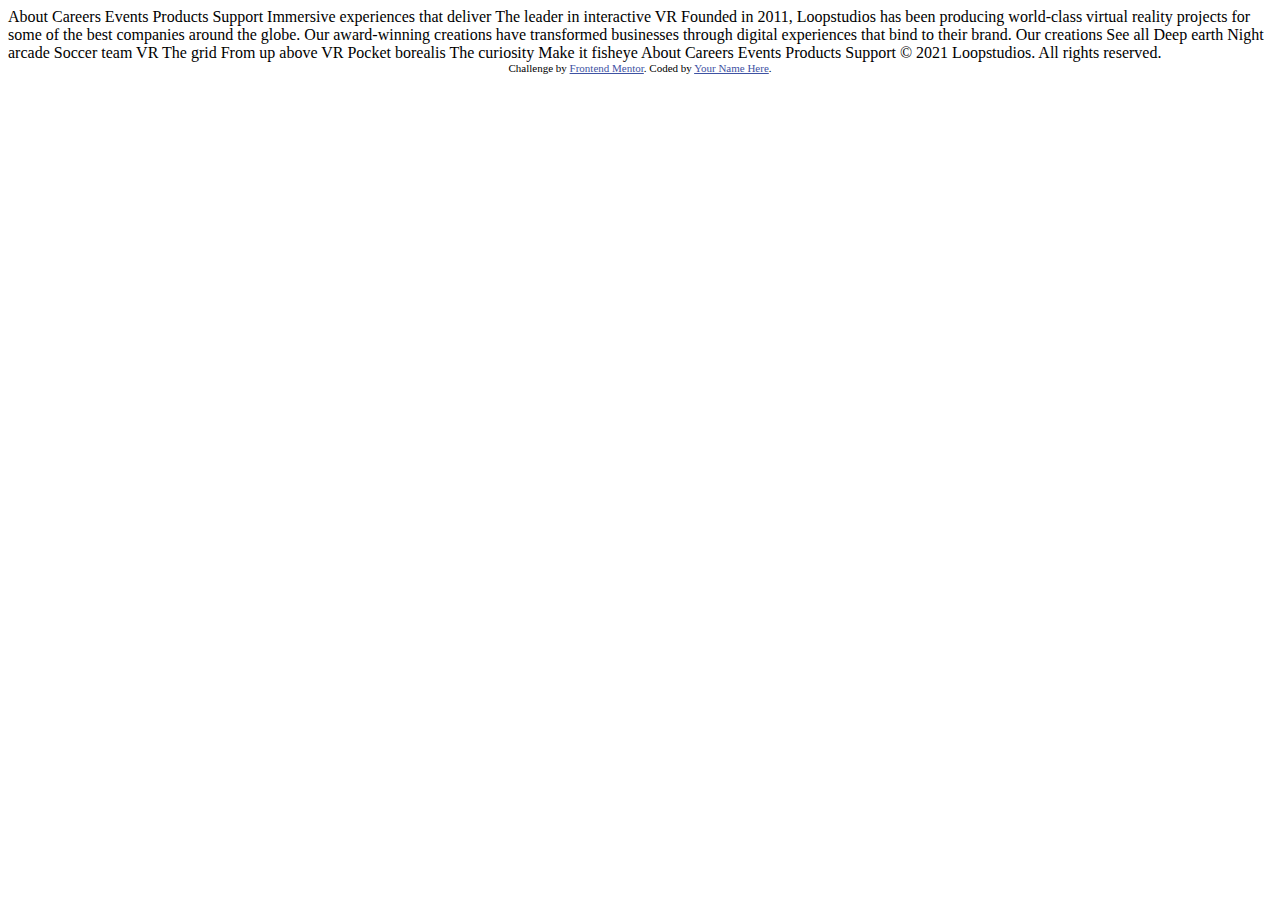
<file: -loopstudios-landing-page-main/index.html>
<!DOCTYPE html>
<html lang="en">
<head>
  <meta charset="UTF-8">
  <meta name="viewport" content="width=device-width, initial-scale=1.0"> <!-- displays site properly based on user's device -->

  <link rel="icon" type="image/png" sizes="32x32" href="./images/favicon-32x32.png">
  
  <title>Frontend Mentor | Loopstudios landing page</title>

  <!-- Feel free to remove these styles or customise in your own stylesheet 👍 -->
  <style>
    .attribution { font-size: 11px; text-align: center; }
    .attribution a { color: hsl(228, 45%, 44%); }
  </style>
</head>
<body>
  About
  Careers
  Events
  Products
  Support

  Immersive experiences that deliver

  The leader in interactive VR

  Founded in 2011, Loopstudios has been producing world-class virtual reality 
  projects for some of the best companies around the globe. Our award-winning 
  creations have transformed businesses through digital experiences that bind 
  to their brand.

  Our creations

  See all

  Deep earth
  Night arcade
  Soccer team VR
  The grid
  From up above VR
  Pocket borealis
  The curiosity
  Make it fisheye

  About
  Careers
  Events
  Products
  Support

  © 2021 Loopstudios. All rights reserved.

  <div class="attribution">
    Challenge by <a href="https://www.frontendmentor.io?ref=challenge" target="_blank">Frontend Mentor</a>. 
    Coded by <a href="#">Your Name Here</a>.
  </div>
</body>
</html>
</file>
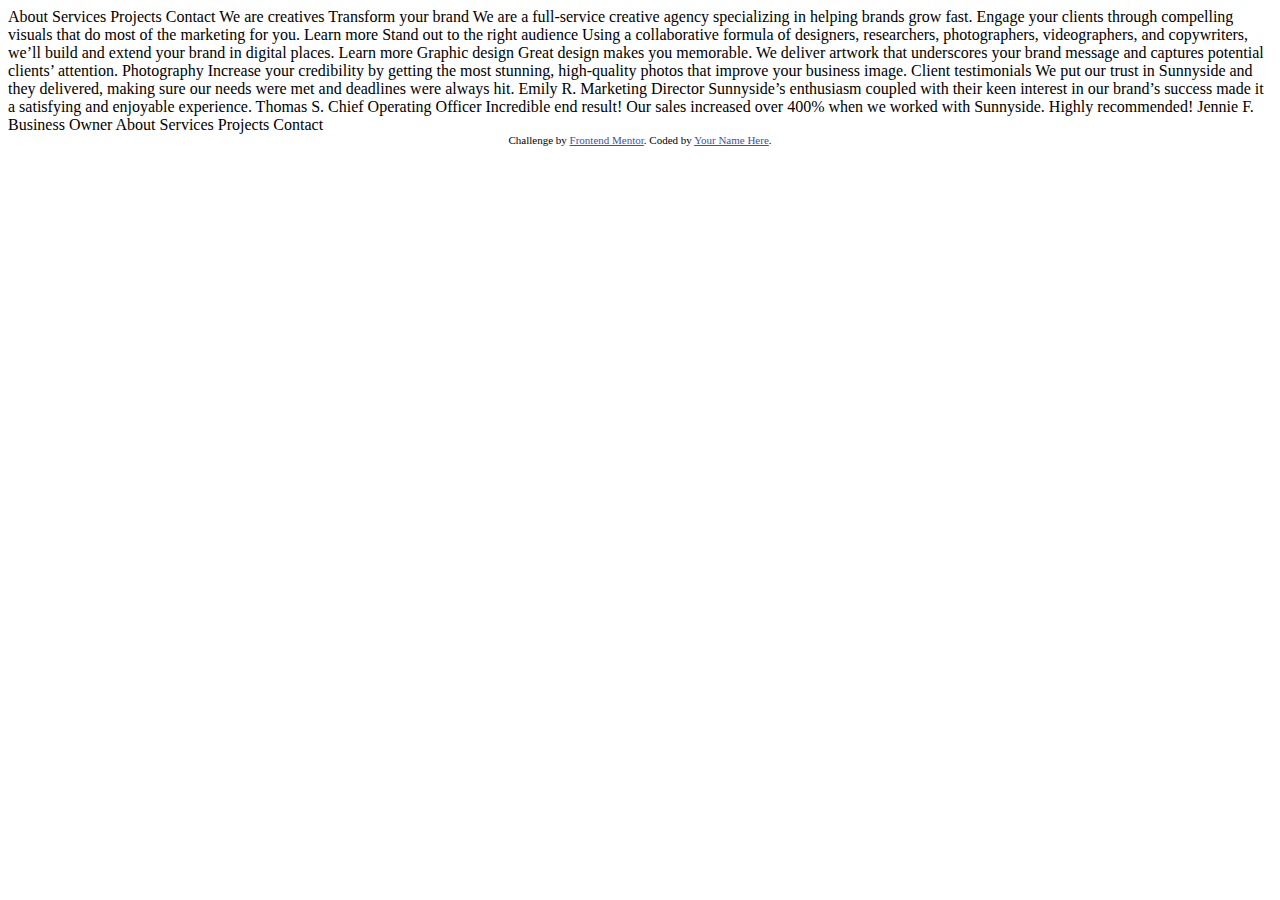
<file: -sunnyside-agency-landing-page-main/index.html>
<!DOCTYPE html>
<html lang="en">
<head>
  <meta charset="UTF-8">
  <meta name="viewport" content="width=device-width, initial-scale=1.0"> <!-- displays site properly based on user's device -->

  <link rel="icon" type="image/png" sizes="32x32" href="./images/favicon-32x32.png">
  
  <title>Frontend Mentor | Sunnyside agency landing page</title>

  <!-- Feel free to remove these styles or customise in your own stylesheet 👍 -->
  <style>
    .attribution { font-size: 11px; text-align: center; }
    .attribution a { color: hsl(228, 45%, 44%); }
  </style>
</head>
<body>
  About
  Services
  Projects
  Contact

  We are creatives

  Transform your brand

  We are a full-service creative agency specializing in helping brands grow fast. 
  Engage your clients through compelling visuals that do most of the marketing for you.

  Learn more

  Stand out to the right audience

  Using a collaborative formula of designers, researchers, photographers, videographers, and copywriters, we’ll build and extend your brand in digital places. 

  Learn more

  Graphic design
  Great design makes you memorable. We deliver artwork that underscores your brand message and captures potential clients’ attention.

  Photography
  Increase your credibility by getting the most stunning, high-quality photos that improve your business image.

  Client testimonials

  We put our trust in Sunnyside and they delivered, making sure our needs were met and deadlines were always hit.
  Emily R.
  Marketing Director

  Sunnyside’s enthusiasm coupled with their keen interest in our brand’s success made it a satisfying and enjoyable experience.
  Thomas S.
  Chief Operating Officer

  Incredible end result! Our sales increased over 400% when we worked with Sunnyside. Highly recommended!
  Jennie F.
  Business Owner

  About
  Services
  Projects
  Contact

  <div class="attribution">
    Challenge by <a href="https://www.frontendmentor.io?ref=challenge" target="_blank">Frontend Mentor</a>. 
    Coded by <a href="#">Your Name Here</a>.
  </div>
</body>
</html>
</file>
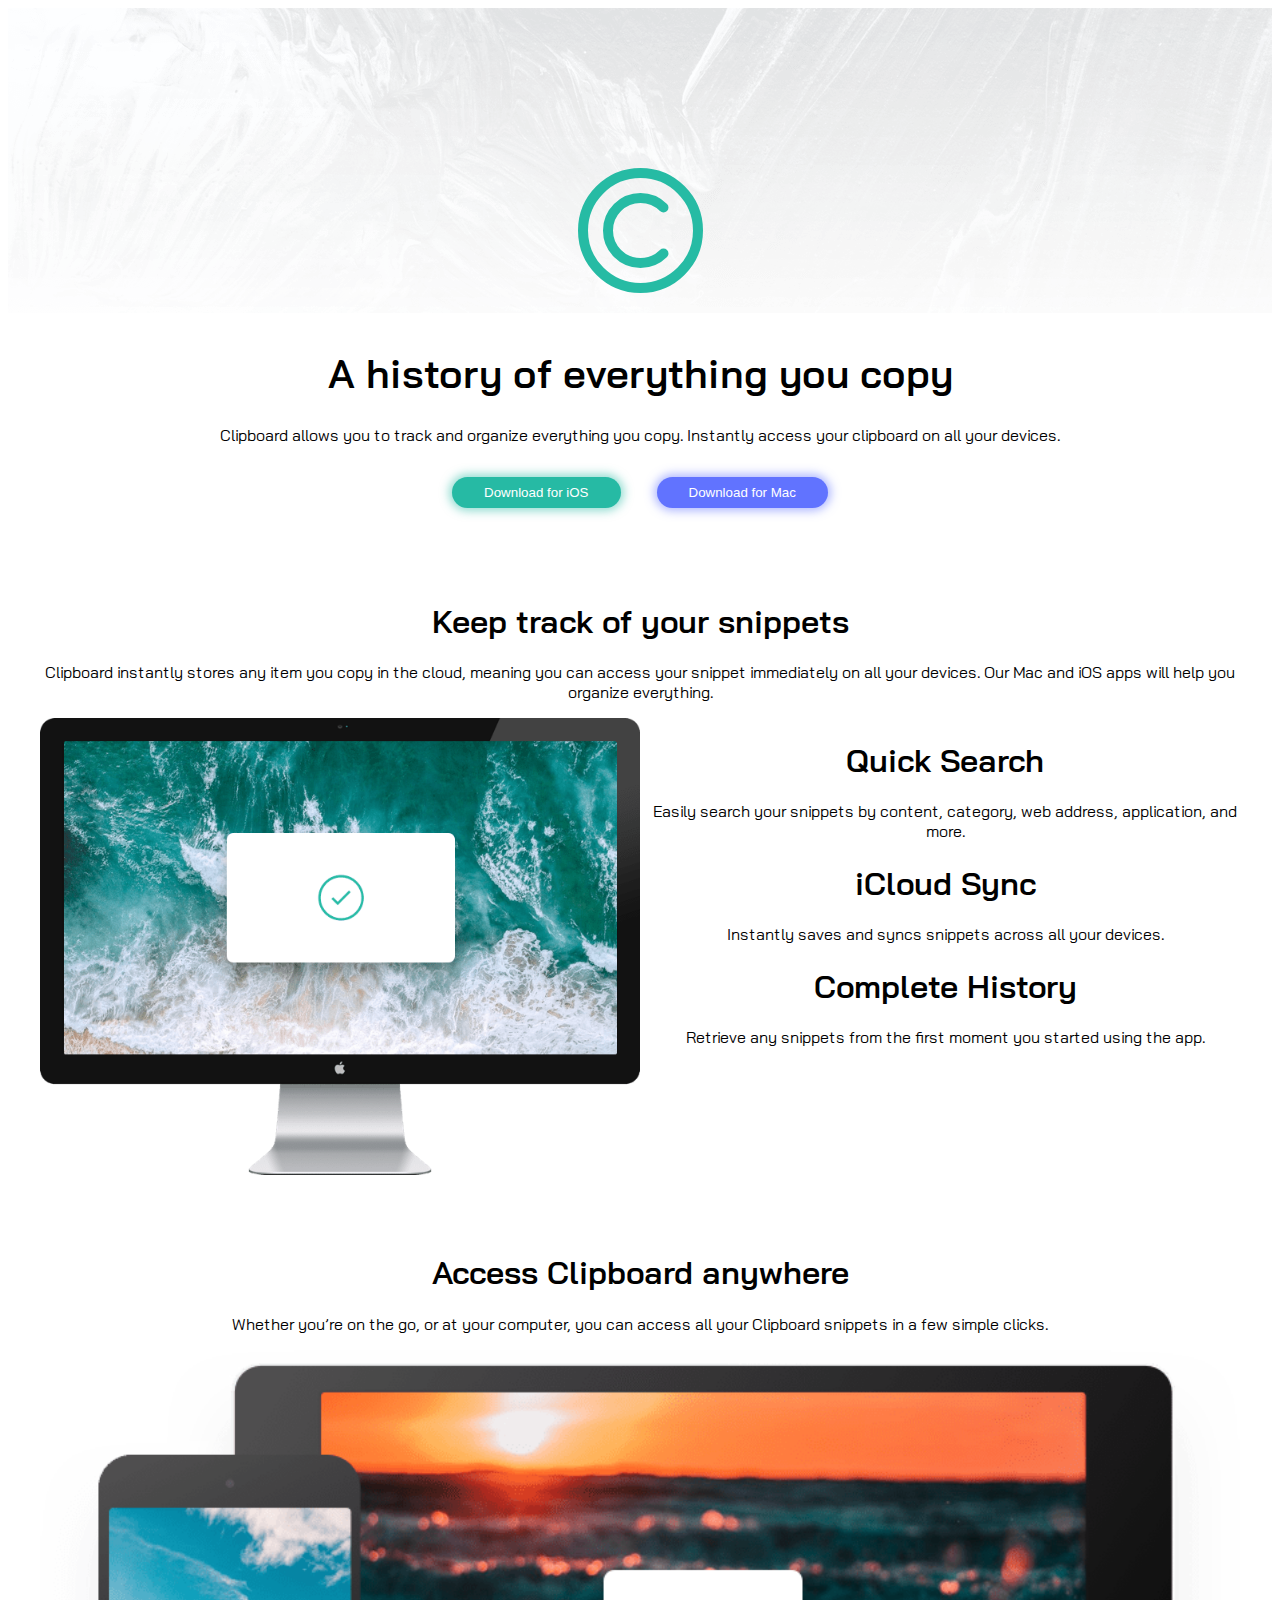
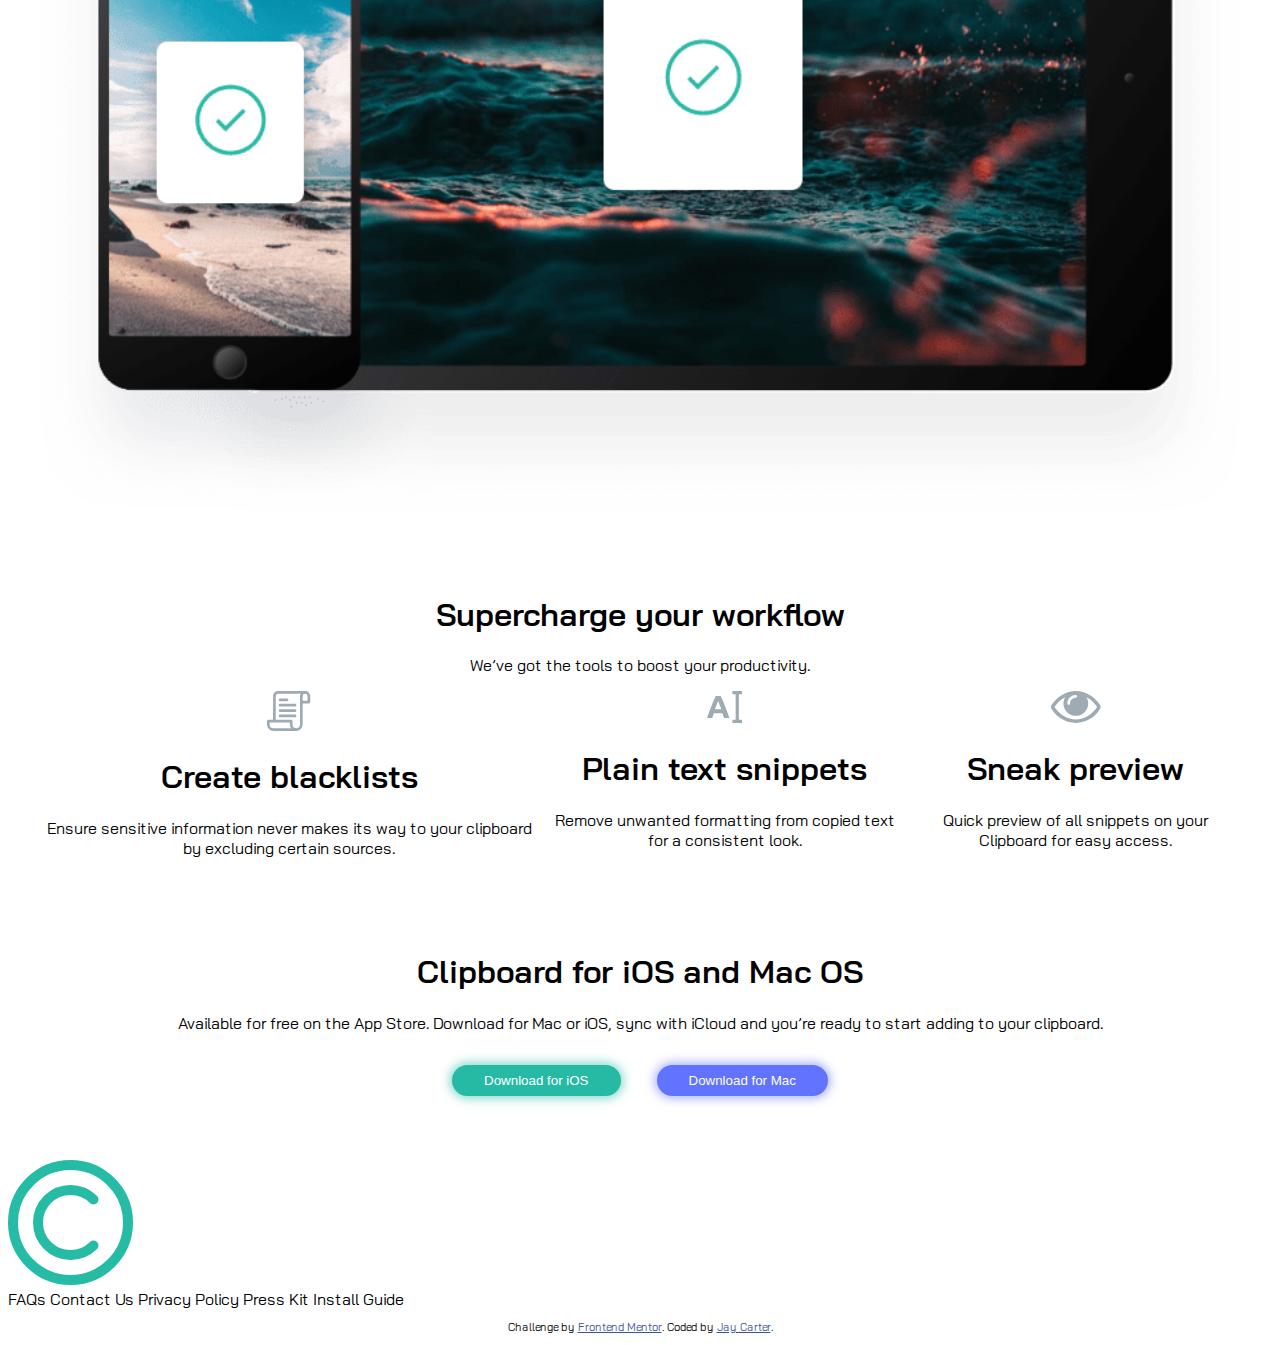
<file: clipboard-landing-page-master/index.html>
<!DOCTYPE html>
<html lang="en">
<head>
  <meta charset="UTF-8">
  <meta name="viewport" content="width=device-width, initial-scale=1.0"> <!-- displays site properly based on user's device -->

  <link rel="preconnect" href="https://fonts.gstatic.com">
  <link href="https://fonts.googleapis.com/css2?family=Bai+Jamjuree:wght@400;600&display=swap" rel="stylesheet">

  <link rel="icon" type="image/png" sizes="32x32" href="./images/favicon-32x32.png">
  <link rel="stylesheet" href="style.css">
  
  <title>Frontend Mentor | Clipboard landing page</title>

  <!-- Feel free to remove these styles or customise in your own stylesheet 👍 -->
  <style>
    .attribution { font-size: 11px; text-align: center; }
    .attribution a { color: hsl(228, 45%, 44%); }
  </style>
</head>
<body>
  <header>
    <object data="images/logo.svg" type="image/svg+xml"></object>
  </header>
  <section>
    <h1 id="head-text">A history of everything you copy</h1>
    <p>Clipboard allows you to track and organize everything you copy. Instantly access your clipboard on all your devices.</p>
    <button class="btn btn-ios">Download for iOS</button>
    <button class="btn btn-mac">Download for Mac</button>
  </section>
  <section>
    <h1>Keep track of your snippets</h1>
    <p>Clipboard instantly stores any item you copy in the cloud, meaning you can access your snippet immediately on all your devices. Our Mac and iOS apps will help you organize everything.</p>
    <div class="flex-row">
      <img src="images/image-computer.png" alt="">
      <div>
        <h1>Quick Search</h1>
        <p>Easily search your snippets by content, category, web address, application, and more.</p>
        <h1>iCloud Sync</h1>
        <p>Instantly saves and syncs snippets across all your devices.</p>
        <h1>Complete History</h1>
        <p>Retrieve any snippets from the first moment you started using the app.</p>
      </div>
    </div>
  </section>

  <section>
    <h1>Access Clipboard anywhere</h1>
    <p>Whether you’re on the go, or at your computer, you can access all your Clipboard 
  snippets in a few simple clicks.</p>
  <img src="images/image-devices.png" alt="">
  </section>

  <section>
    <h1>Supercharge your workflow</h1>
    <p>We’ve got the tools to boost your productivity.</p>
    <div class="flex-row">
      <div>
        <object data="images/icon-blacklist.svg" type="image/svg+xml"></object>
        <h1>Create blacklists</h1>
        <p>Ensure sensitive information never makes its way to your clipboard by excluding certain sources.</p>
      </div>
      <div>
        <object data="images/icon-text.svg" type="image/svg+xml"></object>
        <h1>Plain text snippets</h1>
        <p>Remove unwanted formatting from copied text for a consistent look.</p>
      </div>
      <div>
        <object data="images/icon-preview.svg" type="image/svg+xml"></object>
        <h1>Sneak preview</h1>
        <p>Quick preview of all snippets on your Clipboard for easy access.</p>
      </div>
    </div>
  </section>

  <section>
    <h1>Clipboard for iOS and Mac OS</h1>
    <p>Available for free on the App Store. Download for Mac or iOS, sync with iCloud 
  and you’re ready to start adding to your clipboard.</p>
  <button class="btn btn-ios">Download for iOS</button>
  <button class="btn btn-mac">Download for Mac</button>
  </section>
  <footer>
    <object data="images/logo.svg" class="footer-icon" type="image/svg+xml"></object>
    <div></div>
  </footer>

  

  

  

  

  

  

  

  
  

  FAQs
  Contact Us
  Privacy Policy
  Press Kit
  Install Guide
  
  <footer>
    <p class="attribution">
      Challenge by <a href="https://www.frontendmentor.io?ref=challenge" target="_blank">Frontend Mentor</a>. 
      Coded by <a href="#">Jay Carter</a>.
    </p>
  </footer>
</body>
</html>
</file>
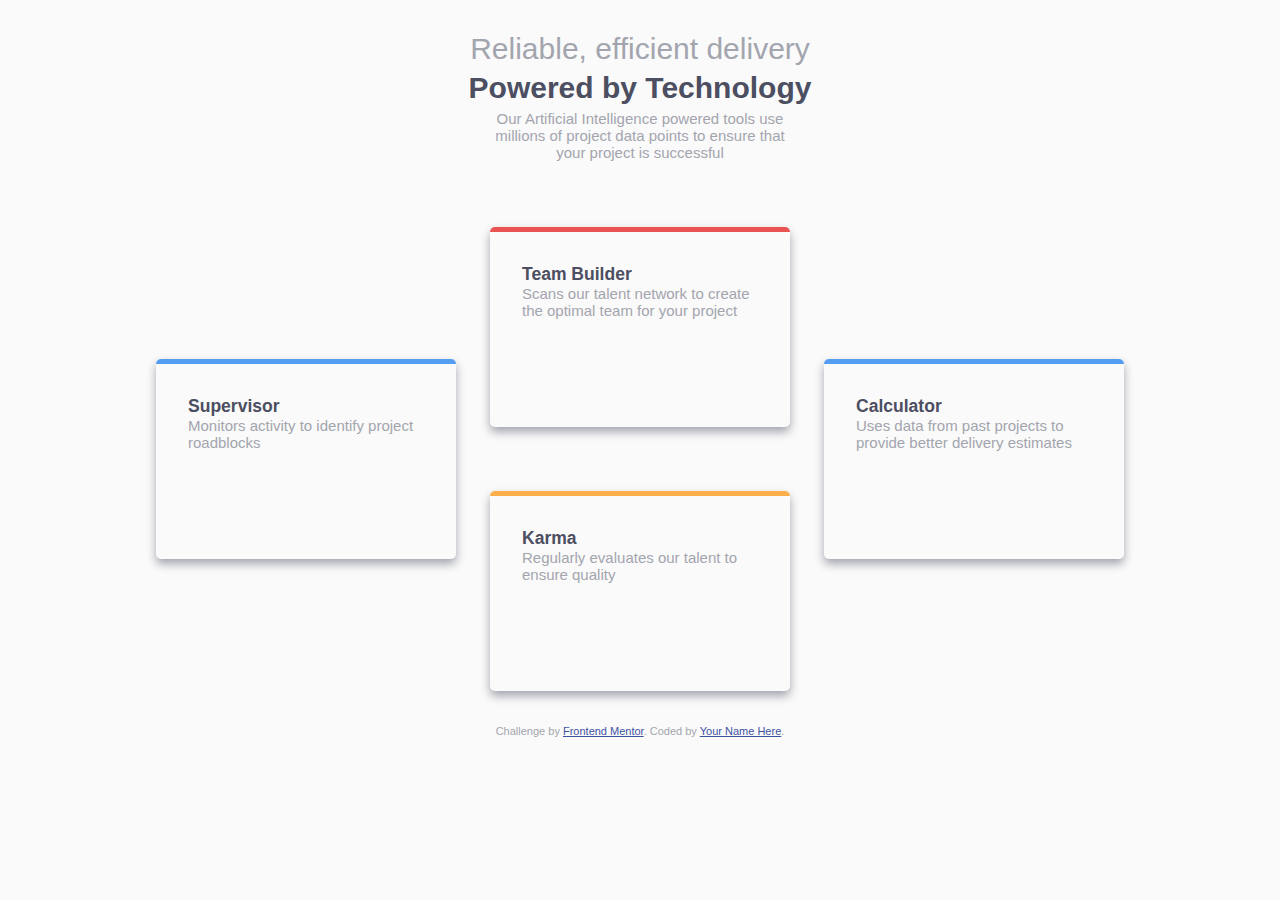
<file: four-card-feature-section-master/index.html>
<!DOCTYPE html>
<html lang="en">
<head>
  <meta charset="UTF-8">
  <meta name="viewport" content="width=device-width, initial-scale=1.0"> <!-- displays site properly based on user's device -->

  <link rel="icon" type="image/png" sizes="32x32" href="./images/favicon-32x32.png">
  <link rel="stylesheet" href="styles/style.css">
  
  <title>Frontend Mentor | Four card feature section</title>

  <!-- Feel free to remove these styles or customise in your own stylesheet 👍 -->
  <style>
    .attribution { font-size: 11px; text-align: center; }
    .attribution a { color: hsl(228, 45%, 44%); }
  </style>
</head>
<body>
  <header>
    <h1 class="heading">Reliable, efficient delivery</h1>
    <h1>Powered by Technology</h1>
    <p>
      Our Artificial Intelligence powered tools use millions of project data points 
      to ensure that your project is successful
    </p>
  
  </header>
  
  <section>


    <div class="card-horiz">
      <div class="cards card-left">
        <h3>Supervisor</h3>
        <p>Monitors activity to identify project roadblocks</p>
        <div class="icondiv"></div>
      </div>
    </div>
    
  <div class="card-vert">
    <div class="cards card-up">
      <h3>Team Builder</h3>
      <p>Scans our talent network to create the optimal team for your project</p>
      <div class="icondiv"></div>
    </div>
  
    <div class="cards card-down">
      <h3>Karma</h3>
      <p>Regularly evaluates our talent to ensure quality</p>
      <div class="icondiv"></div>
    </div>
  </div>
    
   <div class="card-horiz">
    <div class="cards card-right">
      <h3>Calculator</h3>
      <p>Uses data from past projects to provide better delivery estimates</p>
      <div class="icondiv"></div>
    </div>
   </div>
    

  </section>
  

  

  
  <footer>
    <p class="attribution">
      Challenge by <a href="https://www.frontendmentor.io?ref=challenge" target="_blank">Frontend Mentor</a>. 
      Coded by <a href="#">Your Name Here</a>.
    </p>
  </footer>
</body>
</html>
</file>
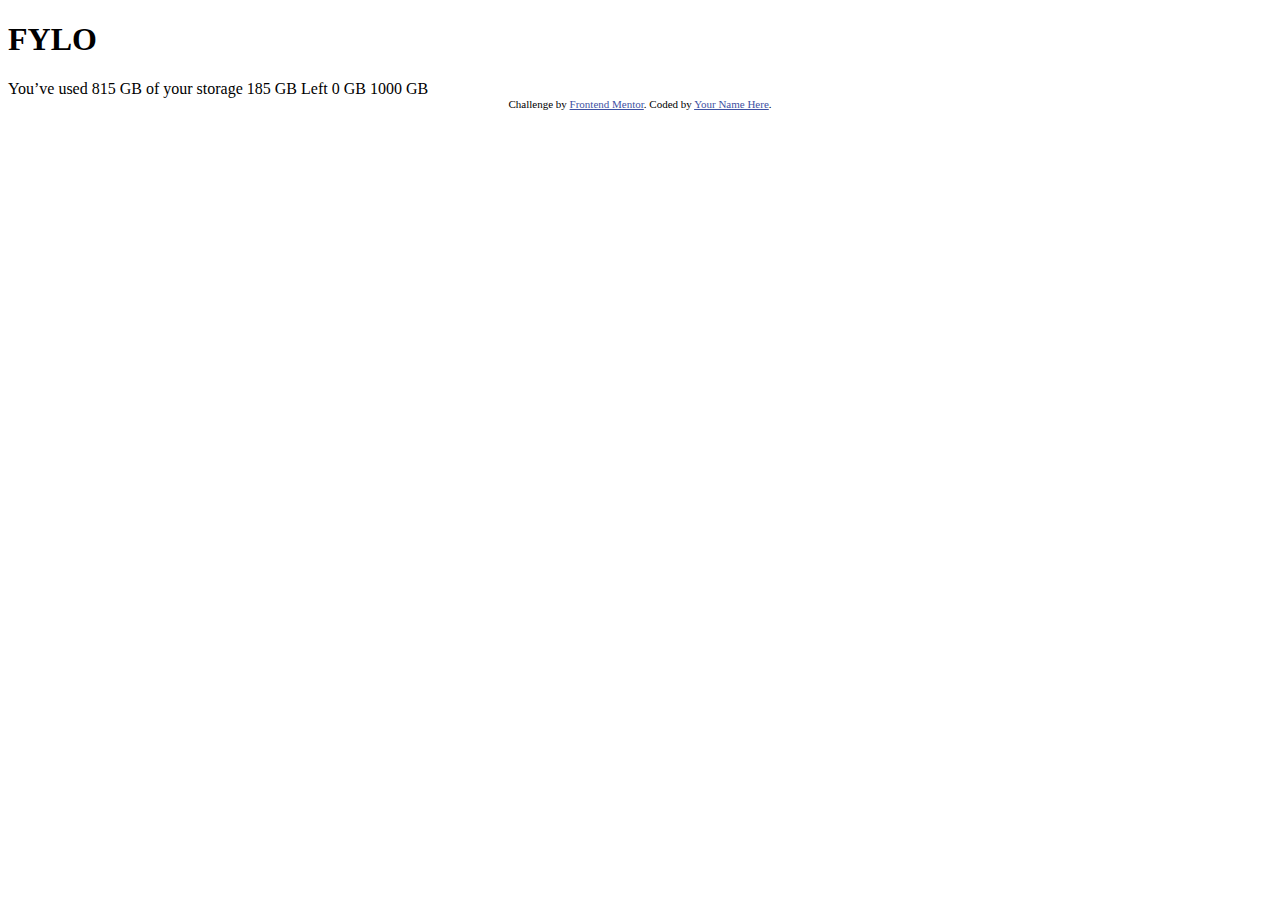
<file: fylo-data-storage-component-master/index.html>
<!DOCTYPE html>
<html lang="en">
<head>
  <meta charset="UTF-8">
  <meta name="viewport" content="width=device-width, initial-scale=1.0"> <!-- displays site properly based on user's device -->

  <link rel="icon" type="image/png" sizes="32x32" href="./images/favicon-32x32.png">
  
  <title>Frontend Mentor | Fylo data storage component</title>

  <!-- Feel free to remove these styles or customise in your own stylesheet 👍 -->
  <style>
    .attribution { font-size: 11px; text-align: center; }
    .attribution a { color: hsl(228, 45%, 44%); }
  </style>
</head>
<body>
  <section>

    <div class="heading">
      <h1>
        <i></i>FYLO
    </h1>
    </div>
    <div class="storage">
      <p></p>
    </div>

  </section>
  You’ve used 815 GB of your storage

  185 GB Left
  
  0 GB
  1000 GB
  
  <div class="attribution">
    Challenge by <a href="https://www.frontendmentor.io?ref=challenge" target="_blank">Frontend Mentor</a>. 
    Coded by <a href="#">Your Name Here</a>.
  </div>
</body>
</html>
</file>
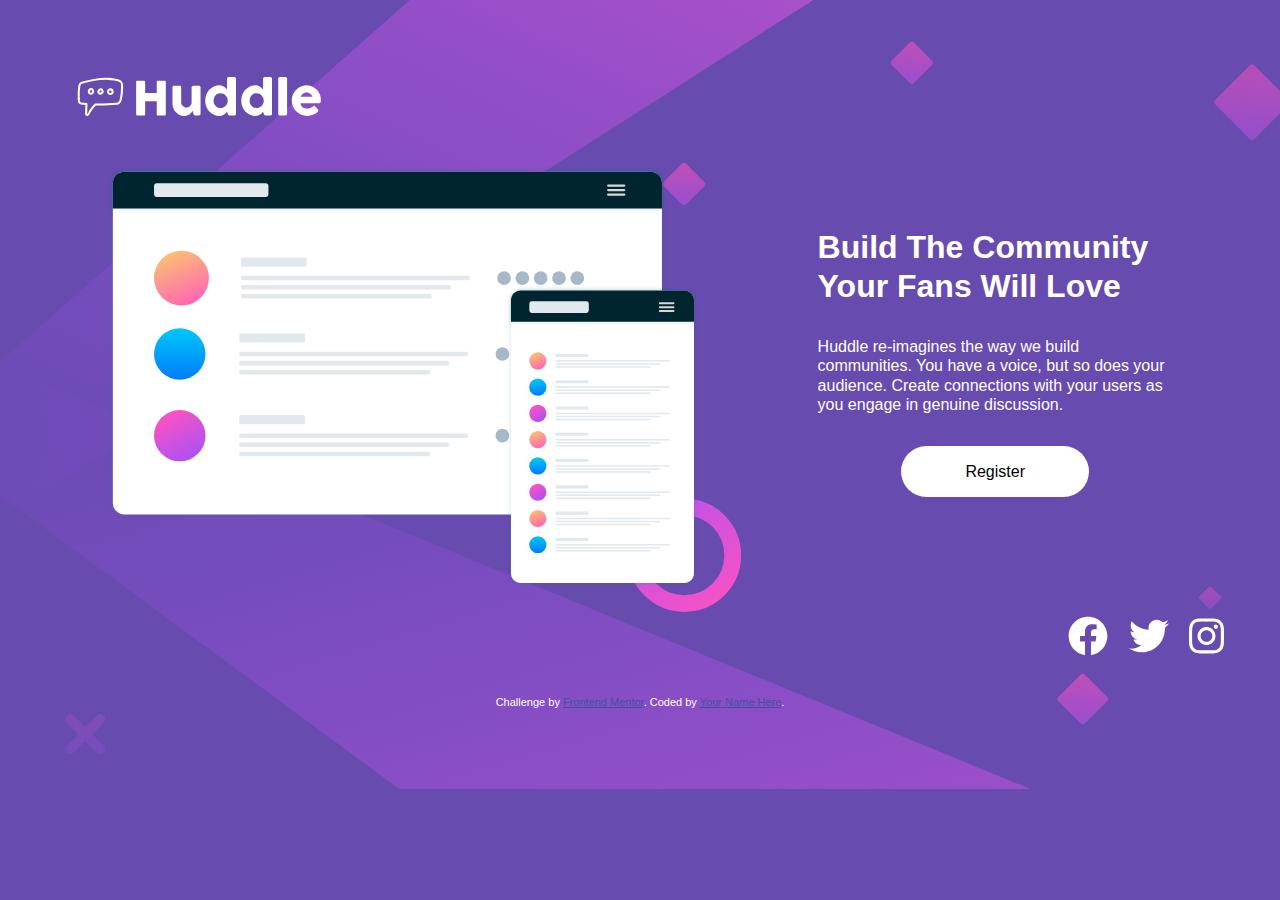
<file: huddle-landing-page-with-single-introductory-section-master/index.html>
<!DOCTYPE html>
<html lang="en">
<head>
  <meta charset="UTF-8">
  <meta name="viewport" content="width=device-width, initial-scale=1.0"> <!-- displays site properly based on user's device -->

  <link rel="icon" type="image/png" sizes="32x32" href="./images/favicon-32x32.png">

  <link rel="stylesheet" href="styles/styles.css">
  <script src="../FontAwesome/js/all.js"></script>
  
  <title>Frontend Mentor | Huddle landing page with single introductory section</title>

  <!-- Feel free to remove these styles or customise in your own stylesheet 👍 -->
  <style>
    .attribution { font-size: 11px; text-align: center; }
    .attribution a { color: hsl(228, 45%, 44%); }
  </style>
</head>
<body>
  <header>
    <object data="images/logo.svg" class="logo-main" type="image/svg+xml"></object>
  </header>

  <main>
    <div class="illustration-div">
      <img src="images/illustration-mockups.svg" class="illustration" alt="">
      
    </div>
    <div class="text">
      <h1>Build The Community Your Fans Will Love</h1>
      <p>Huddle re-imagines the way we build communities. You have a voice, but so does your audience. 
  Create connections with your users as you engage in genuine discussion. </p>
      <div class="btn-reg">
        <a href="#" class="">Register</a>
      </div>
    </div>
  </main>

  
  

  

  

  <footer>
    <div class="socials">
      <i class="fab fa-facebook faicon"></i>
      <i class="fab fa-twitter faicon"></i>
      <i class="fab fa-instagram faicon"></i>
    </div>

    <p class="attribution">
      Challenge by <a href="https://www.frontendmentor.io?ref=challenge" target="_blank">Frontend Mentor</a>. 
      Coded by <a href="#">Your Name Here</a>.
    </p>
  </footer>

  
</body>
</html>
</file>
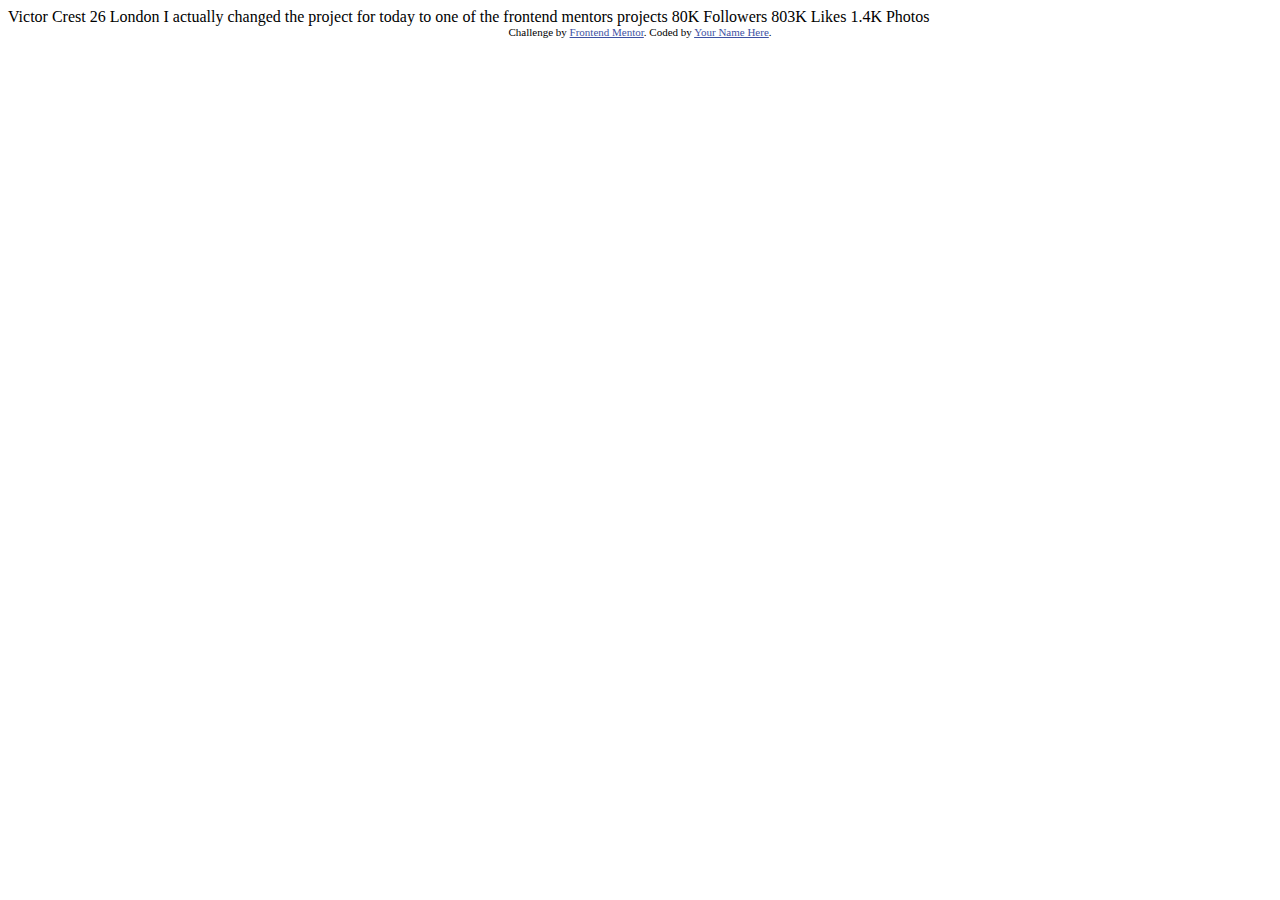
<file: profile-card-component-main/index.html>
<!DOCTYPE html>
<html lang="en">
<head>
  <meta charset="UTF-8">
  <meta name="viewport" content="width=device-width, initial-scale=1.0"> <!-- displays site properly based on user's device -->

  <link rel="icon" type="image/png" sizes="32x32" href="./images/favicon-32x32.png">
  
  <title>Frontend Mentor | Profile card component</title>

  <!-- Feel free to remove these styles or customise in your own stylesheet 👍 -->
  <style>
    .attribution { font-size: 11px; text-align: center; }
    .attribution a { color: hsl(228, 45%, 44%); }
  </style>
</head>
<body>
  Victor Crest
  26
  London

I actually changed the project
for today to one of the frontend mentors projects
  

80K
  Followers

  803K
  Likes

  1.4K
  Photos
  <div class="attribution">
    Challenge by <a href="https://www.frontendmentor.io?ref=challenge" target="_blank">Frontend Mentor</a>. 
    Coded by <a href="#">Your Name Here</a>.
  </div>
</body>
</html>
</file>
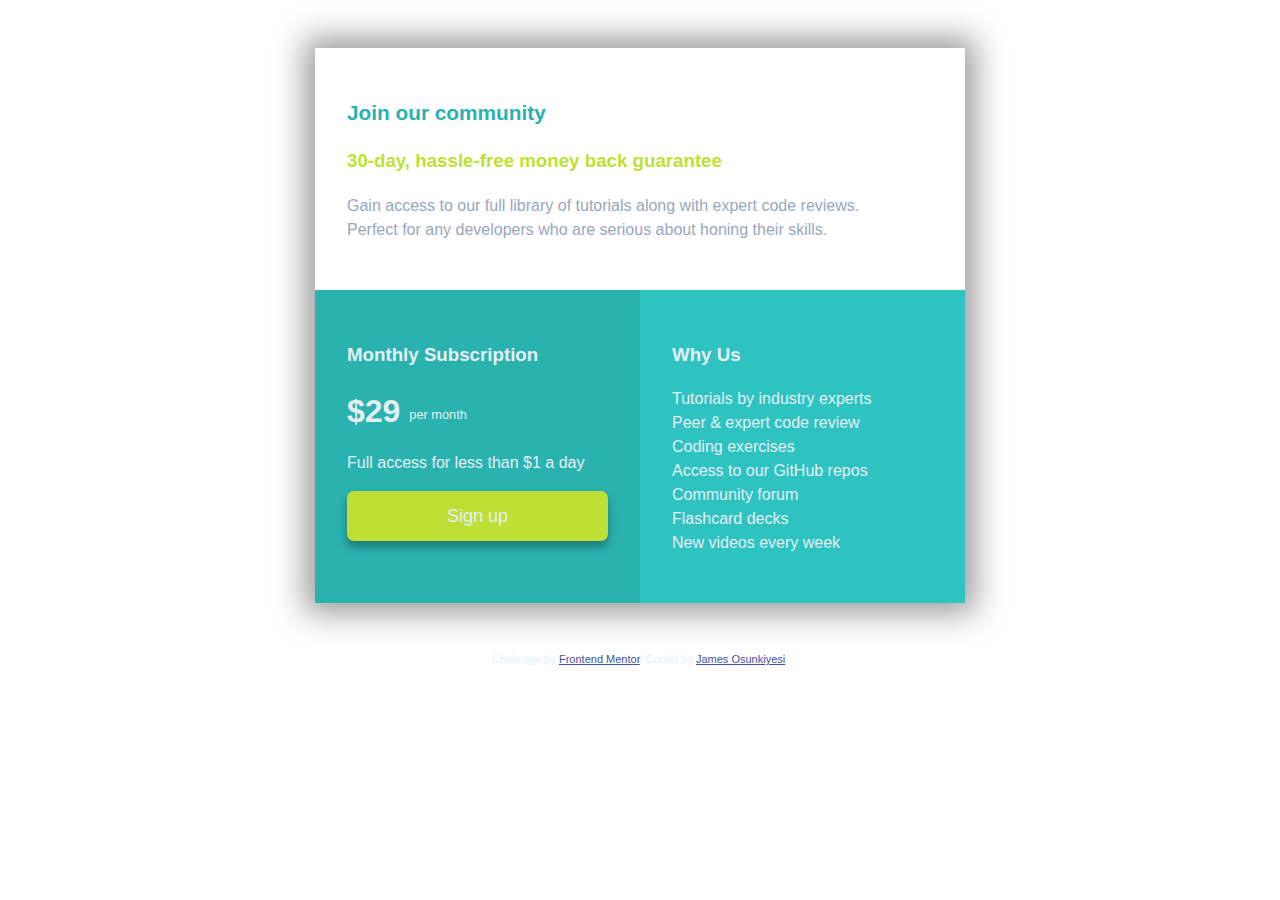
<file: single-price-grid-component-master/index.html>
<!DOCTYPE html>
<html lang="en">
<head>
  <meta charset="UTF-8">
  <meta name="viewport" content="width=device-width, initial-scale=1.0"> <!-- displays site properly based on user's device -->

  <link rel="icon" type="image/png" sizes="32x32" href="./images/favicon-32x32.png">
  <link rel="stylesheet" href="style.css">
  
  <title>Frontend Mentor | Single Price Grid Component</title>

  <!-- Feel free to remove these styles or customise in your own stylesheet 👍 -->
  <style>
    .attribution { font-size: 11px; text-align: center; }
    .attribution a { color: hsl(228, 45%, 44%); }
  </style>
</head>
<body>

  <section class="main">

    <div class="card card-white">
      <h2 class="head">Join our community</h2>
      <h3>30-day, hassle-free money back guarantee</h3>
      <p>Gain access to our full library of tutorials along with expert code reviews. 
      Perfect for any developers who are serious about honing their skills.</p>
    </div>
  
    <div class="card card-blue">
      <h3>Monthly Subscription</h3>
      <h1>
        &dollar;29
        <span class="small">per month</span>
      </h1>
      <p>Full access for less than &dollar;1 a day</p>
      <button>Sign up</button>
    </div>
  
    <div class="card card-light-blue">
      <h3>Why Us</h3>
      <p>Tutorials by industry experts <br>
        Peer &amp; expert code review <br>
        Coding exercises <br>
        Access to our GitHub repos <br>
        Community forum <br>
        Flashcard decks <br>
        New videos every week
      </p>
    </div>
  

  </section>

  
  <footer>
    <p class="attribution">
      Challenge by <a href="https://www.frontendmentor.io?ref=challenge" target="_blank">Frontend Mentor</a>. 
      Coded by <a href="#">James Osunkiyesi</a>.
    </p>
  </footer>
</body>
</html>
</file>
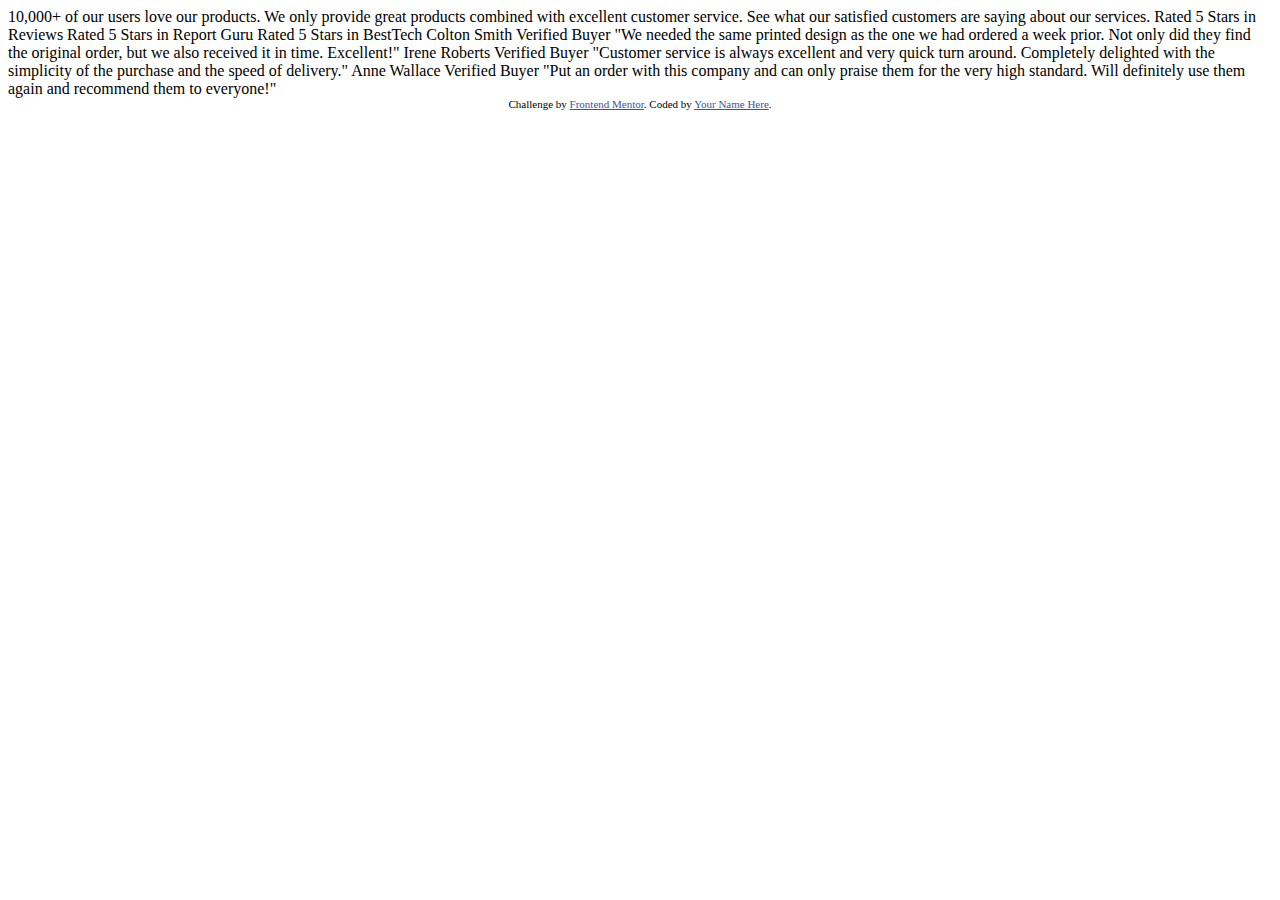
<file: social-proof-section-master/index.html>
<!DOCTYPE html>
<html lang="en">
  <head>
    <meta charset="UTF-8" />
    <meta name="viewport" content="width=device-width, initial-scale=1.0" />
    <!-- displays site properly based on user's device -->

    <link
      rel="icon"
      type="image/png"
      sizes="32x32"
      href="./images/favicon-32x32.png"
    />

    <title>Frontend Mentor | Social proof section</title>

    <!-- Feel free to remove these styles or customise in your own stylesheet 👍 -->
    <style>
      .attribution {
        font-size: 11px;
        text-align: center;
      }
      .attribution a {
        color: hsl(228, 45%, 44%);
      }
    </style>
  </head>
  <body>
    10,000+ of our users love our products.

    We only provide great products combined with excellent customer service.
    See what our satisfied customers are saying about our services.
    
    Rated 5 Stars in Reviews
    Rated 5 Stars in Report Guru
    Rated 5 Stars in BestTech
    
    Colton Smith 
    Verified Buyer
    "We needed the same printed design as the one we had ordered a week prior.
    Not only did they find the original order, but we also received it in time.
    Excellent!"
    
    Irene Roberts 
    Verified Buyer
    "Customer service is always excellent and very quick turn around. Completely
    delighted with the simplicity of the purchase and the speed of delivery."
    
    Anne Wallace 
    Verified Buyer
    "Put an order with this company and can only praise them for the very high
    standard. Will definitely use them again and recommend them to everyone!"

    <div class="attribution">
      Challenge by
      <a href="https://www.frontendmentor.io?ref=challenge" target="_blank"
        >Frontend Mentor</a
      >. Coded by <a href="#">Your Name Here</a>.
    </div>
  </body>
</html>
</file>
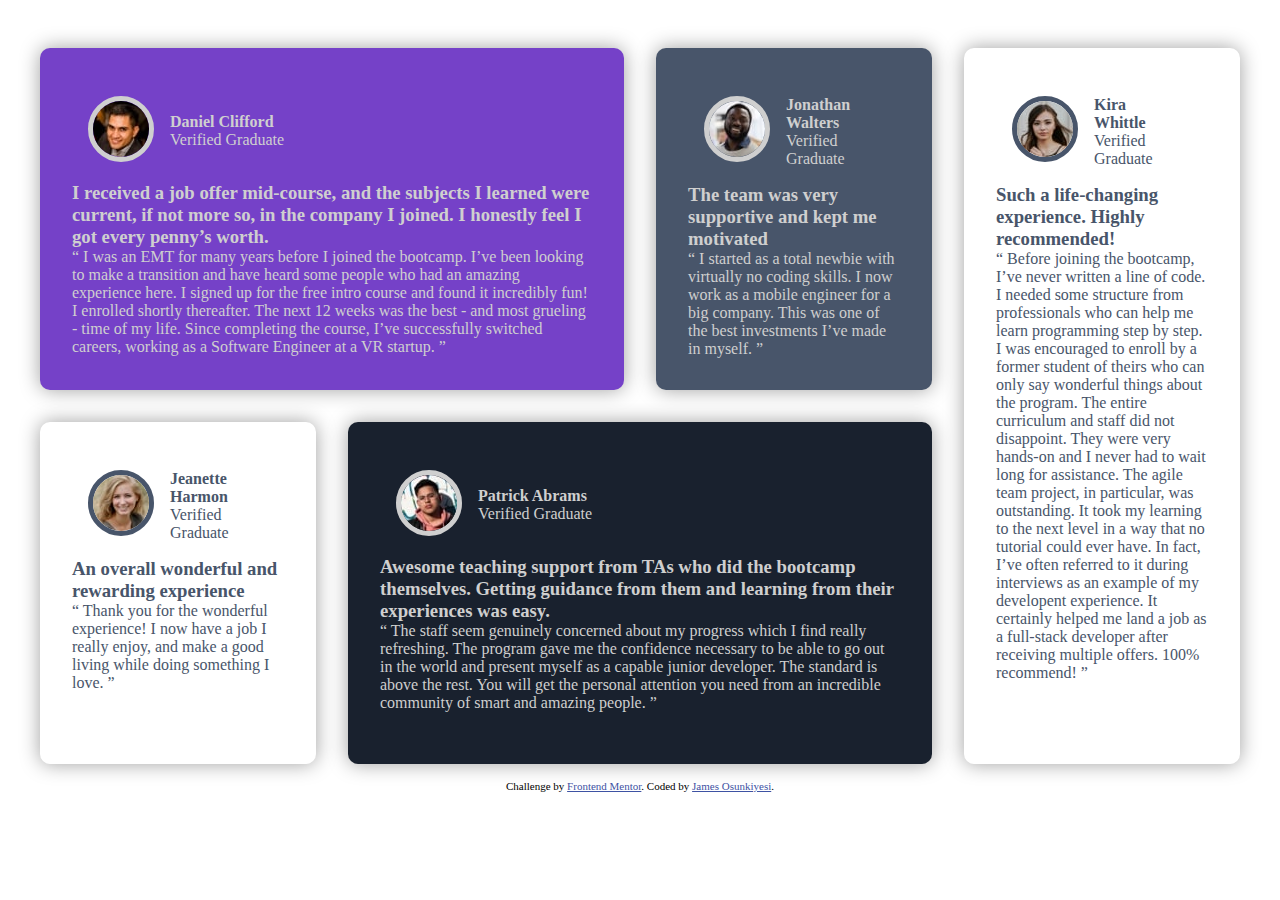
<file: testimonials-grid-section-main/index.html>
<!DOCTYPE html>
<html lang="en">
<head>
  <meta charset="UTF-8">
  <meta name="viewport" content="width=device-width, initial-scale=1.0"> <!-- displays site properly based on user's device -->

  <link rel="icon" type="image/png" sizes="32x32" href="./images/favicon-32x32.png">
  <link rel="stylesheet" href="style.css">

  <title>Frontend Mentor | [Challenge Name Here]</title>

  <!-- Feel free to remove these styles or customise in your own stylesheet 👍 -->
  <style>
    .attribution { font-size: 11px; text-align: center; }
    .attribution a { color: hsl(228, 45%, 44%); }
  </style>
</head>
<body>
  <main>
    <div class="card-blue">

      <div class="card-main">
        <div>
          <img src="images/image-daniel.jpg" class="main-pic" alt="" srcset="">
        </div>
        
        <div class="main-desc">
          <p class="bold">Daniel Clifford</p>
          <p>Verified Graduate</p>
        </div>
        
      </div>
  
      <h3>
        I received a job offer mid-course, and the subjects I learned were current, if not more so, 
        in the company I joined. I honestly feel I got every penny’s worth.
      </h3>
  
      <p class="main-text">
        “ I was an EMT for many years before I joined the bootcamp. I’ve been looking to make a 
        transition and have heard some people who had an amazing experience here. I signed up 
        for the free intro course and found it incredibly fun! I enrolled shortly thereafter. 
        The next 12 weeks was the best - and most grueling - time of my life. Since completing 
        the course, I’ve successfully switched careers, working as a Software Engineer at a VR startup. ”
      </p>
  
    </div>
  
    <div class="card-grey">
    
      <div class="card-main">
        <div>
          <img src="images/image-jonathan.jpg" class="main-pic" alt="" srcset="">
        </div>
        
        <div class="main-desc">
          <p class="bold">Jonathan Walters</p>
          <p>Verified Graduate</p>
        </div>
  
      </div>
  
      <h3>The team was very supportive and kept me motivated</h3>
  
      <p class="main-text">
        “ I started as a total newbie with virtually no coding skills. I now work as a mobile engineer 
        for a big company. This was one of the best investments I’ve made in myself. ”
      </p>
  
    </div>
  
    <div class="card-white">
  
      <div class="card-main">
        <div>
          <img src="images/image-jeanette.jpg" class="main-pic" alt="" srcset="">
        </div>
        
        <div class="main-desc">
          <p class="bold">Jeanette Harmon</p>
          <p>Verified Graduate</p>
        </div>
  
      </div>
      
      <h3>An overall wonderful and rewarding experience</h3>
  
      <p class="main-text">
        “ Thank you for the wonderful experience! I now have a job I really enjoy, and make a good living 
        while doing something I love. ”
      </p>
  
    </div>
  
    <div class="card-dark">
  
      <div class="card-main">
        <div>
          <img src="images/image-patrick.jpg" class="main-pic" alt="" srcset="">
        </div>
        
        <div class="main-desc">
          <p class="bold">Patrick Abrams</p>
          <p>Verified Graduate</p>
        </div>
  
      </div>
  
      <h3>
        Awesome teaching support from TAs who did the bootcamp themselves. Getting guidance from them and 
        learning from their experiences was easy.
      </h3>
  
      <p class="main-text">
        “ The staff seem genuinely concerned about my progress    which I find really refreshing. The program 
        gave me the confidence necessary to be able to go out in the world and present myself as a capable 
        junior developer. The standard is above the rest. You will get the personal attention you need from 
        an incredible community of smart and amazing people. ”
      </p>
  
    </div>
  
    <div class="card-white last">
  
      <div class="card-main">
        <div>
          <img src="images/image-kira.jpg" class="main-pic" alt="" srcset="">
        </div>
        
        <div class="main-desc">
          <p class="bold">Kira Whittle</p>
          <p>Verified Graduate</p>
        </div>
  
      </div>
  
      <h3>
        Such a life-changing experience. Highly recommended!
      </h3>
  
      <p class="main-text">
        “ Before joining the bootcamp, I’ve never written a line of code. I needed some structure from 
        professionals who can help me learn programming step by step. I was encouraged to enroll by a former 
        student of theirs who can only say wonderful things about the program. The entire curriculum and staff 
        did not disappoint. They were very hands-on and I never had to wait long for assistance. The agile team 
        project, in particular, was outstanding. It took my learning to the next level in a way that no tutorial 
        could ever have. In fact, I’ve often referred to it during interviews as an example of my developent 
        experience. It certainly helped me land a job as a full-stack developer after receiving multiple offers. 
        100% recommend! ”
      </p>
  
    </div>
  </main>
  
  <div class="attribution">
    Challenge by <a href="https://www.frontendmentor.io?ref=challenge" target="_blank">Frontend Mentor</a>. 
    Coded by <a href="https://github.com/jaydhales">James Osunkiyesi</a>.
  </div>
</body>
</html>
</file>
<file: clipboard-landing-page-master/style.css>
body {
    background-color: white;
    font-family: 'Bai Jamjuree', sans-serif;
}

header {
    background: url(images/bg-header-desktop.png);
    text-align: center;
    padding: 10rem 1rem 1rem;
}
#head-text {
    font-size: 2.5rem;
}
section {
    text-align: center;
    padding: 0.5rem 2rem 3rem;
}
section h1 {
    font-weight: 600;
    font-size: 2rem;
}
section p {
    font-weight: 400;
}
.btn {
    padding: 0.5rem 2rem;
    margin: 1rem;
    color: white;
    border-radius: 1rem;
    border: none;
    
}

.btn-ios {
    background-color: hsl(171, 66%, 44%);
    box-shadow: 0 0 10px 3px  hsla(171, 66%, 44%, 0.5);
}
.btn-mac {
    background-color: hsl(233, 100%, 69%);
    box-shadow: 0 0px 10px 3px hsl(233, 100%, 69%, 0.5);
}
.btn:hover{
    transform: scale(1.01);
    
}
img {
    width: 100%;
    
}

@media(min-width:1080px) {
    .flex-row {
        display: flex;
        gap: 10px;
       overflow: auto;
    }
    .flex-row img {
        width: 50%;
    }
}
</file>
<file: four-card-feature-section-master/styles/style.css>
.card-left, .card-up, .card-down, .card-right {
  width: 300px;
  height: 200px;
  padding: 2rem;
  border-top: 5px solid;
  border-radius: 5px;
  -webkit-box-shadow: 0 5px 10px #a3a5ae;
          box-shadow: 0 5px 10px #a3a5ae;
  margin: 2rem auto;
  -webkit-transition: all 0.5s ease-in;
  transition: all 0.5s ease-in;
}

* {
  margin: 0;
  padding: 0;
  -webkit-box-sizing: border-box;
          box-sizing: border-box;
}

body {
  background-color: #fafafa;
  -webkit-box-pack: center;
      -ms-flex-pack: center;
          justify-content: center;
  font-family: Arial, Helvetica, sans-serif;
  font-size: 15px;
  font-weight: 200;
  color: #a3a5ae;
}

header {
  text-align: center;
  width: auto;
  margin: 2rem auto;
}

header h1 {
  color: #4c4e61;
  font-weight: 600;
  margin: .3rem;
}

header .heading {
  color: #a3a5ae;
  font-weight: 400;
  margin: .3rem;
}

header p {
  width: 300px;
  margin: auto;
}

h3 {
  color: #4c4e61;
  font-weight: 600;
}

section {
  position: relative;
  display: -webkit-box;
  display: -ms-flexbox;
  display: flex;
  -webkit-box-orient: vertical;
  -webkit-box-direction: normal;
      -ms-flex-direction: column;
          flex-direction: column;
  width: -webkit-max-content;
  width: -moz-max-content;
  width: max-content;
  margin: auto;
}

.card-vert {
  display: -webkit-box;
  display: -ms-flexbox;
  display: flex;
  -webkit-box-orient: vertical;
  -webkit-box-direction: normal;
      -ms-flex-direction: column;
          flex-direction: column;
  width: -webkit-fit-content;
  width: -moz-fit-content;
  width: fit-content;
  margin: auto;
}

.card-left {
  border-top-color: #549ef2;
}

.card-up {
  border-top-color: #ea5353;
}

.card-down {
  border-top-color: #fcaf4a;
}

.card-right {
  border-top-color: #549ef2;
}

.cards:hover {
  -webkit-transform: scale(1.05);
          transform: scale(1.05);
}

@media (min-width: 1000px) {
  section {
    -webkit-box-orient: horizontal;
    -webkit-box-direction: normal;
        -ms-flex-direction: row;
            flex-direction: row;
    margin: auto;
  }
  .card-vert {
    margin: 2px;
  }
  .card-horiz {
    position: relative;
    width: -webkit-max-content;
    width: -moz-max-content;
    width: max-content;
    margin: auto 2rem;
  }
}
/*# sourceMappingURL=style.css.map */
</file>
<file: huddle-landing-page-with-single-introductory-section-master/styles/styles.css>
* {
  margin: 0;
  padding: 0;
  -webkit-box-sizing: border-box;
          box-sizing: border-box;
  font-family: Arial, Helvetica, sans-serif;
  -webkit-transition: all 0.3s;
  transition: all 0.3s;
}

body {
  background: url(../images/bg-desktop.svg) #674baf;
  background-size: cover;
  background-repeat: no-repeat;
  background-position: center;
  padding: 3rem;
  color: white;
  line-height: 1.2;
  font-weight: 400;
  text-align: center;
}

header {
  margin: 1rem;
  font-weight: 600;
}

.illustration-div {
  margin: 1rem auto;
}

.illustration {
  width: 100%;
}

p {
  margin: 2rem auto;
}

.btn-reg {
  content: "";
  background-color: white;
  width: -webkit-max-content;
  width: -moz-max-content;
  width: max-content;
  margin: 2rem auto;
  padding: 1rem 4rem;
  border-radius: 50px;
}

.btn-reg a {
  text-decoration: none;
  color: black;
}

.btn-reg:hover {
  background-color: #e882e8;
}

.btn-reg:hover a {
  color: white;
}

footer .socials {
  width: -webkit-max-content;
  width: -moz-max-content;
  width: max-content;
  margin-left: auto;
}

footer .faicon {
  margin: 0.5rem;
  font-size: 2.5rem;
}

footer .faicon:hover {
  color: #e882e8;
}

@media (min-width: 900px) {
  body {
    text-align: left;
  }
  main {
    display: -webkit-box;
    display: -ms-flexbox;
    display: flex;
  }
  .illustration-div {
    width: 50%;
  }
  .text {
    width: 30%;
    margin: auto;
  }
}
/*# sourceMappingURL=styles.css.map */
</file>
<file: single-price-grid-component-master/style.css>
* {
  padding: 0;
  -webkit-box-sizing: border-box;
          box-sizing: border-box;
}

.card-white .head, .card-white h3, h1 {
  font-weight: 700;
}

body {
  font-family: Arial, Helvetica, sans-serif;
  color: #e5eff5;
  font-weight: 400;
  line-height: 1.5;
}

.main {
  width: -webkit-max-content;
  width: -moz-max-content;
  width: max-content;
  margin: 3rem auto;
  -webkit-box-shadow: 0 0 30px 10px rgba(0, 0, 0, 0.4);
          box-shadow: 0 0 30px 10px rgba(0, 0, 0, 0.4);
}

.card {
  padding: 2rem;
  width: 325px;
}

.card-white {
  color: #98a6bd;
}

.card-white .head {
  color: #2ab2af;
  font-size: 1.3rem;
}

.card-white h3 {
  color: #c0df34;
}

h1 {
  margin: 0;
  font-size: 2rem;
}

.card-blue {
  background-color: #2ab2af;
}

.card-light-blue {
  background-color: #2ec3c1;
}

button {
  width: 100%;
  height: 50px;
  margin: auto;
  font-size: large;
  color: #e5eff5;
  background-color: #c0df34;
  border: none;
  border-radius: 7px;
  -webkit-box-shadow: 0 6px 10px rgba(0, 0, 0, 0.322);
          box-shadow: 0 6px 10px rgba(0, 0, 0, 0.322);
  -webkit-transition: ease 1s;
  transition: ease 1s;
}

button:hover {
  font-size: larger;
  -webkit-transform: scale(1.04);
          transform: scale(1.04);
}

.small {
  font-size: 0.8rem;
  position: relative;
  bottom: 3px;
  font-weight: 400;
}

@media (min-width: 750px) {
  .main {
    display: -ms-grid;
    display: grid;
        grid-template-areas: " card-white card-white " " card-blue card-light-blue";
  }
  .card-white {
    width: 600px;
    height: auto;
    -ms-grid-row: 1;
    -ms-grid-column: 1;
    -ms-grid-column-span: 2;
    grid-area: card-white;
  }
  .card-blue {
    -ms-grid-row: 2;
    -ms-grid-column: 1;
    grid-area: card-blue;
  }
  .card-light-blue {
    -ms-grid-row: 2;
    -ms-grid-column: 2;
    grid-area: card-light-blue;
  }
}
/*# sourceMappingURL=style.css.map */
</file>
<file: testimonials-grid-section-main/style.css>
* {
  margin: 0;
  padding: 0;
  -webkit-box-sizing: border-box;
          box-sizing: border-box;
}

.card-blue, .card-dark, .card-grey, .card-white {
  padding: 2rem;
  -webkit-box-shadow: 0 0 20px #00000060;
          box-shadow: 0 0 20px #00000060;
  border-radius: 10px;
  height: 100%;
  max-width: 400px;
}

.card-blue .bold, .card-dark .bold, .card-grey .bold, .card-white .bold {
  font-weight: 600;
}

body {
  display: -ms-grid;
  display: grid;
  place-items: center;
  margin: 2rem 1rem;
}

main {
  color: #cfcfcf;
  display: -ms-grid;
  display: grid;
  place-items: center;
  margin: 1rem;
  -ms-grid-columns: 1fr;
      grid-template-columns: 1fr;
  gap: 2rem;
}

.card-main {
  display: -webkit-box;
  display: -ms-flexbox;
  display: flex;
  margin: 1rem;
}

.card-main .main-pic {
  border: 5px solid #cfcfcf;
  border-radius: 50%;
}

.card-main .main-desc {
  margin: auto 1rem;
}

.card-blue {
  background-color: #7541c8;
}

.card-dark {
  background-color: #19212e;
}

.card-grey {
  background-color: #48556a;
}

.card-white {
  background-color: white;
  color: #48556a;
}

.card-white .main-pic {
  border: 5px solid #48556a;
}

@media (min-width: 730px) {
  .card-blue, .card-dark, .card-grey, .card-white {
    max-width: none;
  }
  main {
    width: 700px;
    -ms-grid-columns: 1fr 1fr;
        grid-template-columns: 1fr 1fr;
    -ms-grid-rows: 1fr 1fr 1fr 1fr;
        grid-template-rows: 1fr 1fr 1fr 1fr;
  }
  .card-blue {
    -ms-grid-row: 1;
        grid-row-start: 1;
    -ms-grid-column: 1;
        grid-column-start: 1;
    grid-row-end: 2;
    grid-column-end: 3;
  }
  .card-grey {
    -ms-grid-row: 2;
        grid-row-start: 2;
    -ms-grid-column: 1;
        grid-column-start: 1;
    grid-row-end: 3;
    grid-column-end: 2;
  }
  .card-white {
    -ms-grid-row: 2;
        grid-row-start: 2;
    -ms-grid-column: 2;
        grid-column-start: 2;
    grid-row-end: 3;
    grid-column-end: 3;
  }
  .card-dark {
    -ms-grid-row: 3;
        grid-row-start: 3;
    -ms-grid-column: 1;
        grid-column-start: 1;
    grid-row-end: 4;
    grid-column-end: 3;
  }
  .card-white.last {
    -ms-grid-row: 4;
        grid-row-start: 4;
    -ms-grid-column: 1;
        grid-column-start: 1;
    grid-row-end: 5;
    grid-column-end: 3;
  }
}

@media (min-width: 1240px) {
  main {
    width: 1200px;
    -ms-grid-columns: 1fr 1fr 1fr 1fr;
        grid-template-columns: 1fr 1fr 1fr 1fr;
    -ms-grid-rows: 1fr 1fr;
        grid-template-rows: 1fr 1fr;
  }
  .card-blue {
    -ms-grid-row: 1;
        grid-row-start: 1;
    -ms-grid-column: 1;
        grid-column-start: 1;
    grid-row-end: 2;
    grid-column-end: 3;
  }
  .card-grey {
    -ms-grid-row: 1;
        grid-row-start: 1;
    -ms-grid-column: 3;
        grid-column-start: 3;
    grid-row-end: 2;
    grid-column-end: 4;
  }
  .card-white {
    -ms-grid-row: 2;
        grid-row-start: 2;
    -ms-grid-column: 1;
        grid-column-start: 1;
    grid-row-end: 3;
    grid-column-end: 2;
  }
  .card-dark {
    -ms-grid-row: 2;
        grid-row-start: 2;
    -ms-grid-column: 2;
        grid-column-start: 2;
    grid-row-end: 3;
    grid-column-end: 4;
  }
  .card-white.last {
    -ms-grid-row: 1;
        grid-row-start: 1;
    -ms-grid-column: 4;
        grid-column-start: 4;
    grid-row-end: 3;
    grid-column-end: 5;
  }
}
/*# sourceMappingURL=style.css.map */
</file>
